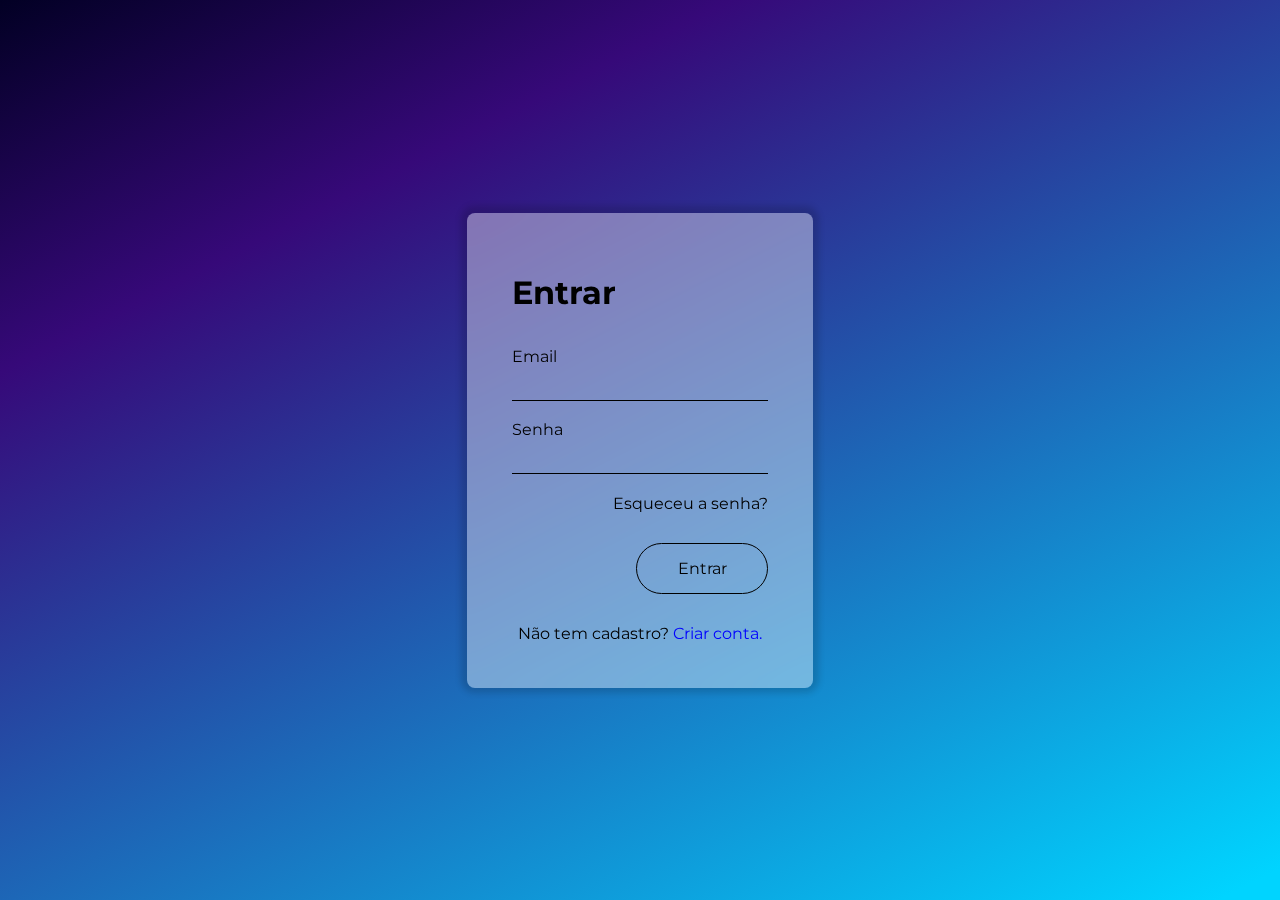
<file: index.html>
<!DOCTYPE html>
<html lang="pt-br">
  <head>
    <meta charset="UTF-8" />
    <meta name="viewport" content="width=device-width, initial-scale=1.0" />
    <title>Login</title>
    <link rel="stylesheet" href="styles.css" />
  </head>
  <body>
    <div class="container">
      <h1 class="titulo">Entrar</h1>
      <div class="login">
        <p>Email</p>
        <input class="input" type="email" />
        <br />
        <p>Senha</p>
        <input class="input" type="password" />
      </div>
      <a class="reset" href="reset-senha.html">Esqueceu a senha?</a>
      <div class="entrar">
        <a class="entrar__btn" href="#">Entrar</a>
      </div>
      <div class="cadastro">
        <p>
          Não tem cadastro?
          <a class="cadastro-btn" href="cadastro.html">Criar conta.</a>
        </p>
      </div>
    </div>
  </body>
</html>
</file>
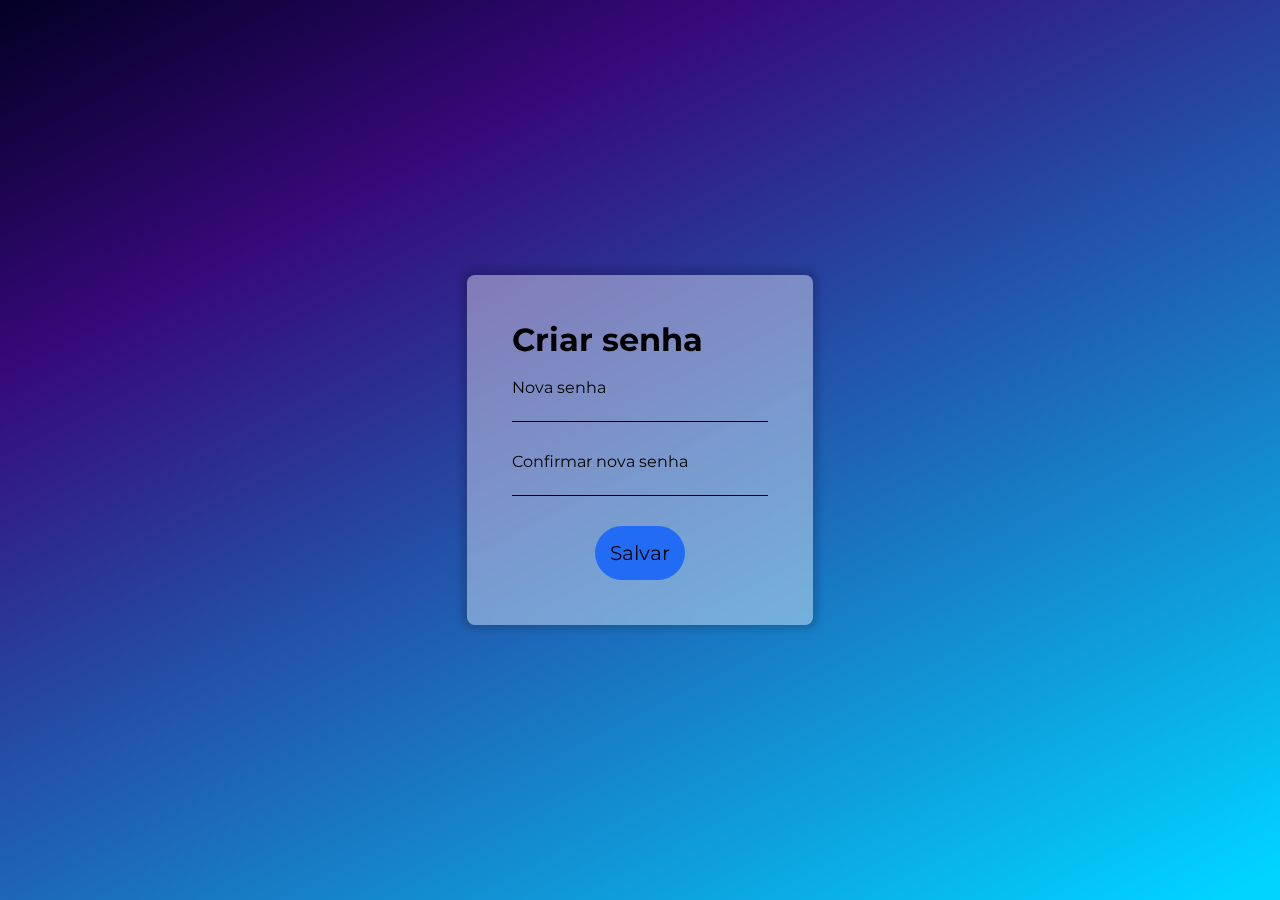
<file: cadastro-senha.html>
<!DOCTYPE html>
<html lang="en">
  <head>
    <meta charset="UTF-8" />
    <meta name="viewport" content="width=device-width, initial-scale=1.0" />
    <link rel="stylesheet" href="styles.css" />
    <title>Cadastrar senha</title>
  </head>
  <body>
    <div class="container">
      <h1>Criar senha</h1>
      <br />
      <div class="form">
        <p>Nova senha <input type="password" class="cadastro-conta" /></p>
        <p>
          Confirmar nova senha <input type="password" class="cadastro-conta" />
        </p>
      </div>
      <div class="salvar">
        <a href="index.html" class="botao">Salvar</a>
      </div>
    </div>
  </body>
</html>
</file>
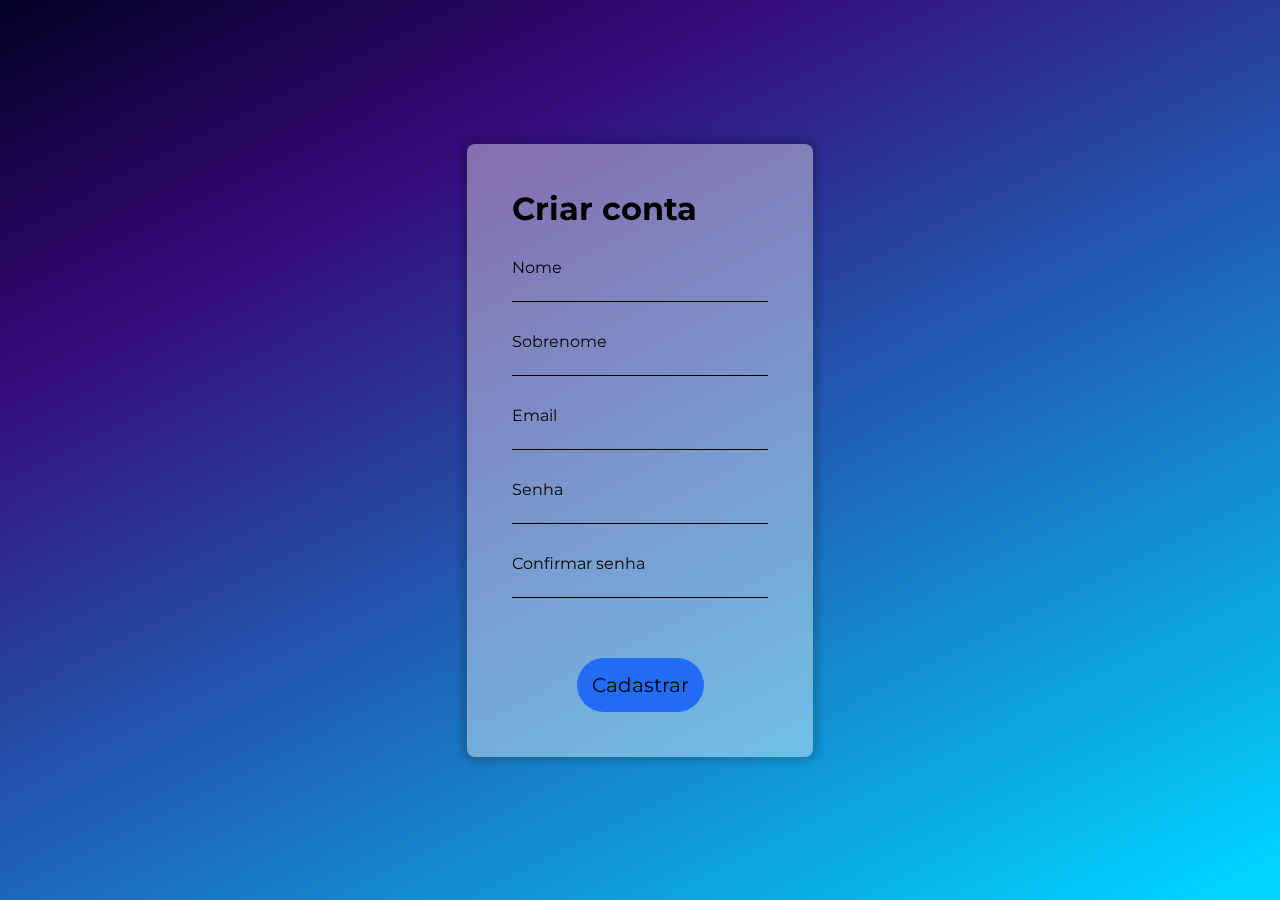
<file: cadastro.html>
<!DOCTYPE html>
<html lang="pt-br">
  <head>
    <meta charset="UTF-8" />
    <meta name="viewport" content="width=device-width, initial-scale=1.0" />
    <link rel="stylesheet" href="styles.css" />
    <title>Criar conta</title>
  </head>
  <body>
    <div class="container">
      <h1 class="titulo-conta">Criar conta</h1>
      <div class="form">
        <p>Nome <input type="name" class="cadastro-conta" /></p>
        <p>Sobrenome <input type="name" class="cadastro-conta" /></p>
        <p>Email <input type="email" class="cadastro-conta" /></p>
        <p>Senha <input type="password" class="cadastro-conta" /></p>
        <p>Confirmar senha <input type="password" class="cadastro-conta" /></p>
      </div>

      <div class="cadastrar">
        <a class="botao" href="index.html">Cadastrar</a>
      </div>
    </div>
  </body>
</html>
</file>
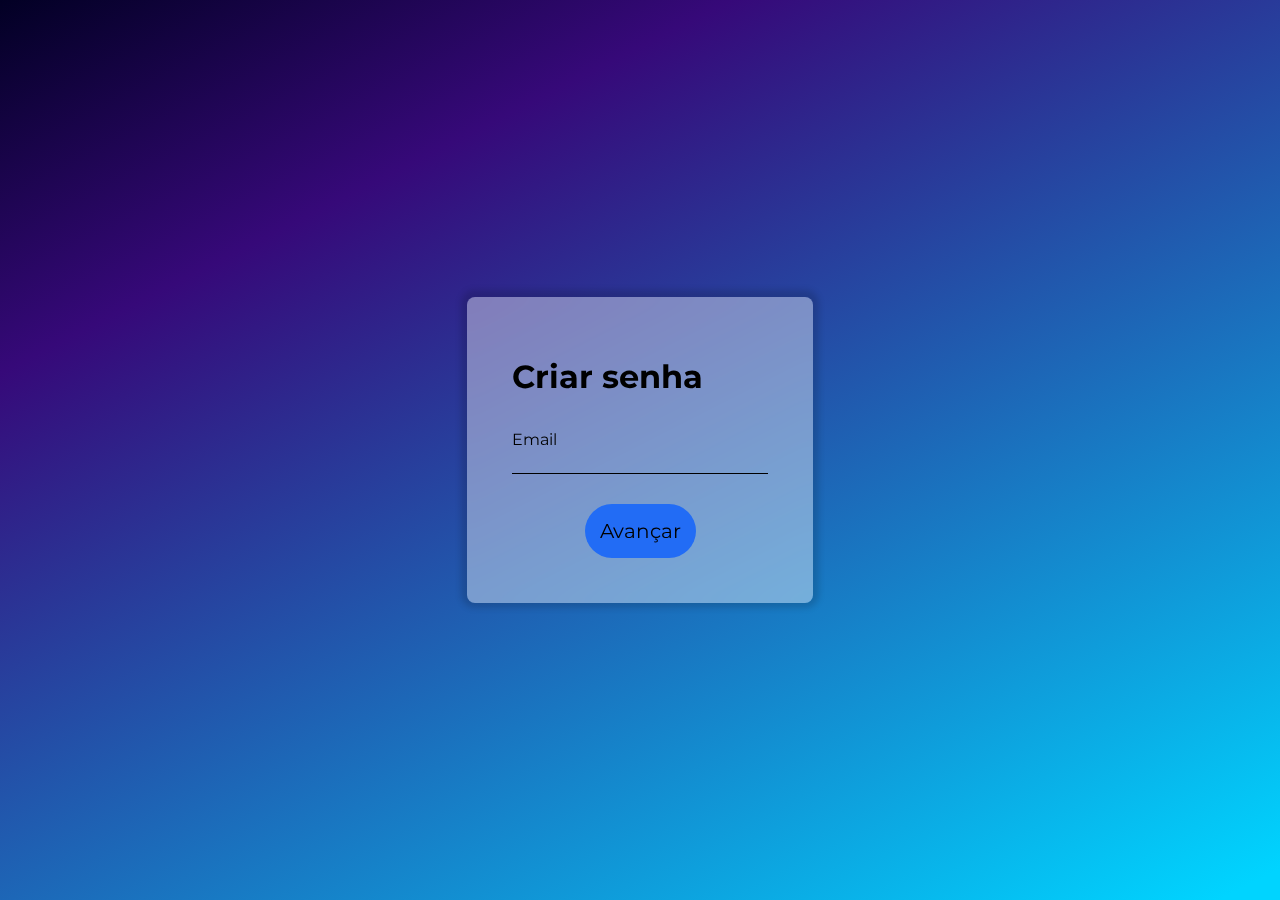
<file: reset-senha.html>
<!DOCTYPE html>
<html lang="pt-br">
  <head>
    <meta charset="UTF-8" />
    <meta name="viewport" content="width=device-width, initial-scale=1.0" />
    <link rel="stylesheet" href="styles.css" />
    <title>Criar senha</title>
  </head>
  <body>
    <div class="container">
      <h1 class="titulo">Criar senha</h1>
      <br />
      <div class="form">
        <p>Email <input type="email" class="cadastro-conta" /></p>
      </div>
      <div class="avancar">
        <a href="cadastro-senha.html" class="botao">Avançar</a>
      </div>
    </div>
  </body>
</html>
</file>
<file: styles.css>
@import url("https://fonts.googleapis.com/css2?family=Montserrat:ital,wght@0,100..900;1,100..900&display=swap");

* {
  margin: 0;
  padding: 0;
  font-family: montserrat;
}

body {
  display: flex;
  justify-content: center;
  align-items: center;
  background: rgb(2, 0, 36);
  background: linear-gradient(
    153deg,
    rgba(2, 0, 36, 1) 0%,
    rgba(54, 9, 121, 1) 24%,
    rgba(0, 212, 255, 1) 98%
  );
  background-size: cover;
  background-repeat: no-repeat;
  background-position: center;
  height: 100vh;
}

.container {
  display: flex;
  justify-content: center;
  flex-direction: column;
  width: 20%;
  padding: 45px;
  border-radius: 8px;
  background: rgba(255, 255, 255, 0.4);
  -webkit-backdrop-filter: blur(10px);
  backdrop-filter: blur(10px);
  border: 1px solid rgba(255, 255, 255, 0.25);
  -webkit-box-shadow: 0 -1px 6.5px 5.5px #dddddd;
  -moz-box-shadow: 0 -1px 6.5px 5.5px #dddddd;
  box-shadow: 0 -1px 6.5px 5.5px #00000025;
  border-style: none;
}
.titulo {
  padding: 15px 0;
}
.login {
  display: flex;
  flex-direction: column;
  width: 100%;
  margin: 20px 0px;
}

.input {
  font-size: 15px;
  background: none;
  border-style: none;
  border-bottom: 1px solid;
  margin-top: 15px;
  outline: none;
}
.reset {
  display: flex;
  justify-content: flex-end;
  cursor: pointer;
  color: black;
  text-decoration: none;
}

.reset:hover {
  text-decoration: underline;
}

.entrar {
  display: flex;
  justify-content: flex-end;
  margin-top: 15px;
  background: none;
}

.entrar__btn {
  display: flex;
  justify-content: center;
  border-style: solid;
  border-radius: 30px;
  border-width: 1px;
  border-color: black;
  text-decoration: none;
  color: black;
  width: 100px;
  padding: 15px;
  margin-top: 15px;
  cursor: pointer;
  transition: 0.2s;
}

.entrar__btn:hover {
  background-color: rgba(255, 255, 255, 0);
  filter: opacity(50%);
}

.cadastro {
  display: flex;
  justify-content: center;
  margin-top: 30px;
}

.cadastro-btn {
  text-decoration: none;
  color: blue;
}

.cadastro-btn:hover {
  text-decoration: underline;
}

.form {
  display: flex;
  flex-direction: column;
  gap: 30px;
}
.cadastro-conta {
  display: flex;
  font-size: 15px;
  background: none;
  border-style: none;
  border-bottom: 1px solid;
  margin-top: 5px;
  outline: none;
  width: 100%;
}

.titulo-conta {
  margin-bottom: 30px;
}

.cadastrar {
  display: flex;
  justify-content: center;
  margin-top: 30px;
}

.avancar {
  display: flex;
  justify-content: center;
}

.botao {
  background-color: rgb(34, 108, 245);
  font-size: 20px;
  padding: 15px;
  border-radius: 30px;
  border-style: none;
  text-decoration: none;
  color: black;
  transition: 0.1s;
  margin-top: 30px;
}
.botao:hover {
  opacity: 50%;
}

.salvar {
  display: flex;
  justify-content: center;
}
</file>
